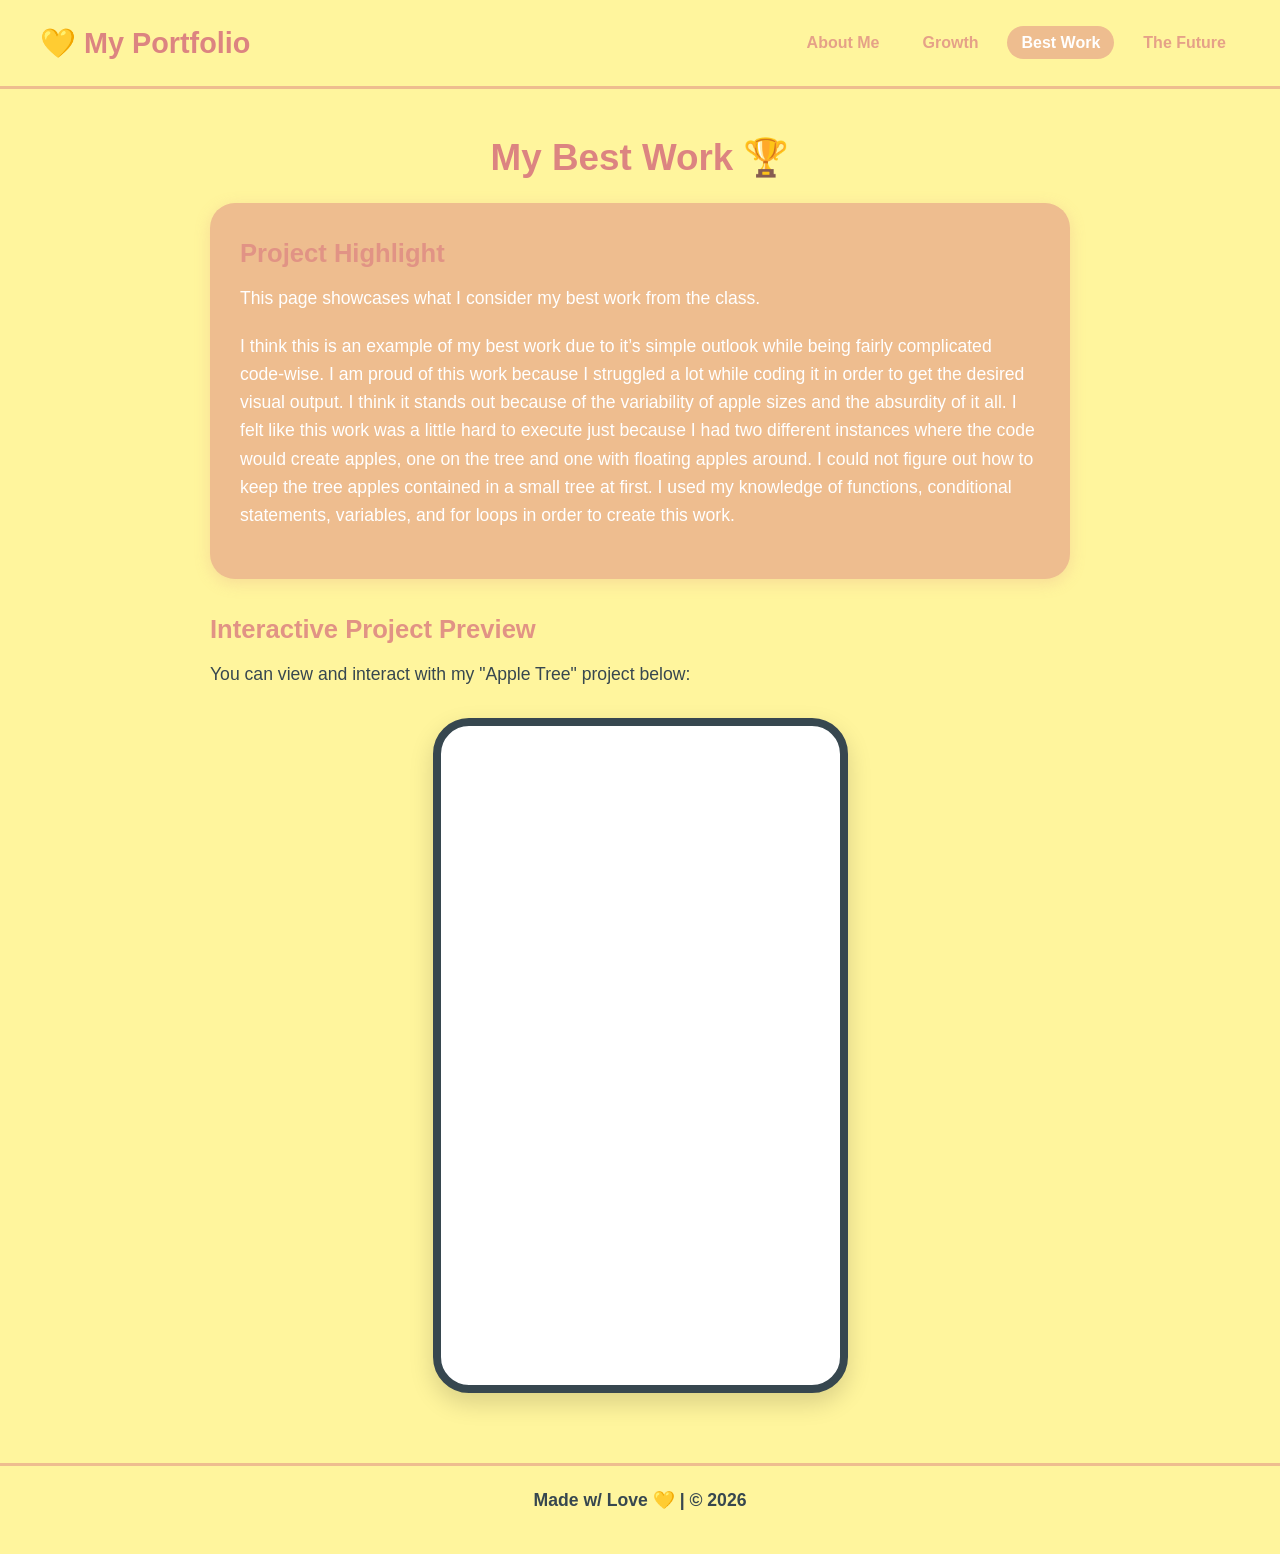
<file: bestWork.html>
<!DOCTYPE html>
<html lang="en">
<head>
  <meta charset="UTF-8">
  <meta name="viewport" content="width=device-width, initial-scale=1.0">
  <title>Portfolio - Best Work</title>
  <link rel="stylesheet" href="style.css">
</head>
<body>

  <header>
    <nav>
      <a href="index.html" class="logo">💛 My Portfolio</a>
      <ul class="nav-links">
        <li><a href="index.html">About Me</a></li>
        <li><a href="growth.html">Growth</a></li>
        <li><a href="bestWork.html" class="active">Best Work</a></li>
        <li><a href="future.html">The Future</a></li>
      </ul>
    </nav>
  </header>

  <main>
    <h1>My Best Work 🏆</h1>

    <section class="content-card">
      <h2>Project Highlight</h2>
      <p>This page showcases what I consider my best work from the class.</p>
        <p>I think this is an example of my best work due to it’s simple outlook while being fairly complicated code-wise.
I am proud of this work because I struggled a lot while coding it in order to get the desired visual output. I think it stands out because of the variability of apple sizes and the absurdity of it all.
I felt like this work was a little hard to execute just because I had two different instances where the code would create apples, one on the tree and one with floating apples around. I could not figure out how to keep the tree apples contained in a small tree at first.
I used my knowledge of functions, conditional statements, variables, and for loops in order to create this work.</p>
    </section>

    <h2>Interactive Project Preview</h2>
    <p>You can view and interact with my "Apple Tree" project below:</p>

    <div class="iframe-container">
      <iframe
      src="https://studio.code.org/projects/applab/08f34631-93bc-40ce-a1df-033043d46372/embed"
      title="Best Work Project Sample"
      allow="autoplay; fullscreen"
      sandbox="allow-scripts allow-same-origin allow-forms allow-popups">
    </iframe>
    </div>
  </main>

  <footer>
    <p>Made w/ Love 💛 | © 2026</p>
  </footer>

</body>
</html>
</file>
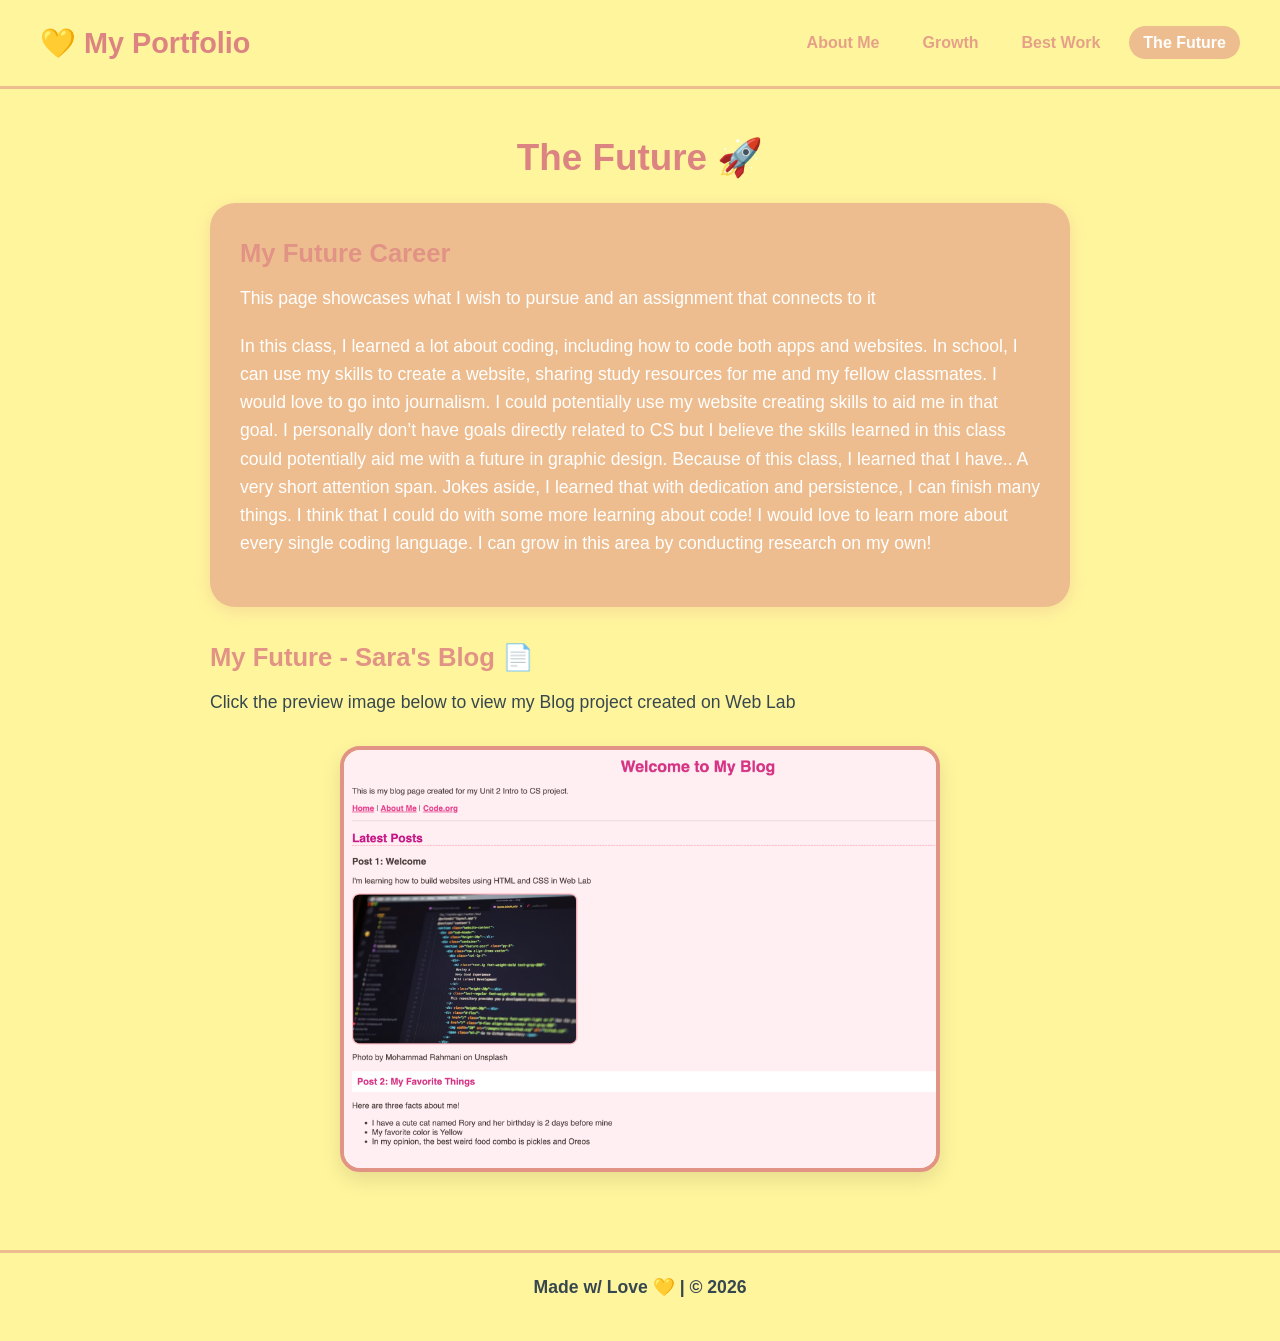
<file: future.html>
<!DOCTYPE html>
<html lang="en">
<head>
  <meta charset="UTF-8">
  <meta name="viewport" content="width=device-width, initial-scale=1.0">
  <title>Portfolio - The Future</title>
  <link rel="stylesheet" href="style.css">
</head>
<body>

  <header>
    <nav>
      <a href="index.html" class="logo">💛 My Portfolio</a>
      <ul class="nav-links">
        <li><a href="index.html">About Me</a></li>
        <li><a href="growth.html">Growth</a></li>
        <li><a href="bestWork.html">Best Work</a></li>
        <li><a href="future.html" class="active">The Future</a></li>
      </ul>
    </nav>
  </header>

  <main>
    <h1>The Future 🚀</h1>

    <section class="content-card">
      <h2>My Future Career</h2>
    <p>This page showcases what I wish to pursue and an assignment that connects to it </p>
     <p>In this class, I learned a lot about coding, including how to code both apps and websites.
       In school, I can use my skills to create a website, sharing study resources for me and my fellow classmates.
        I would love to go into journalism. I could potentially use my website creating skills to aid me in that goal.
I personally don’t have goals directly related to CS but I believe the skills learned in this class could potentially aid me with a future in graphic design.
Because of this class, I learned that I have.. A very short attention span. Jokes aside, I learned that with dedication and persistence, I can finish many things.
I think that I could do with some more learning about code! I would love to learn more about every single coding language. I can grow in this area by conducting research on my own!
</p>
    </section>

    <h2>My Future - Sara's Blog 📄</h2>
    <p>Click the preview image below to view my Blog project created on Web Lab</p>

    <div class="project-preview-container">
      <a href="https://studio.code.org/projects/weblab2/808c9dc8-3116-45f1-9db4-b9ea8e61fd35" target="_blank">
        <img src="weblab-preview.png" alt="Screenshot of Web Lab Project" class= "preview-img">
      </a>
    </div>
  </main>

  <footer>
    <p>Made w/ Love 💛 | © 2026</p>
  </footer>

</body>
</html>
</file>
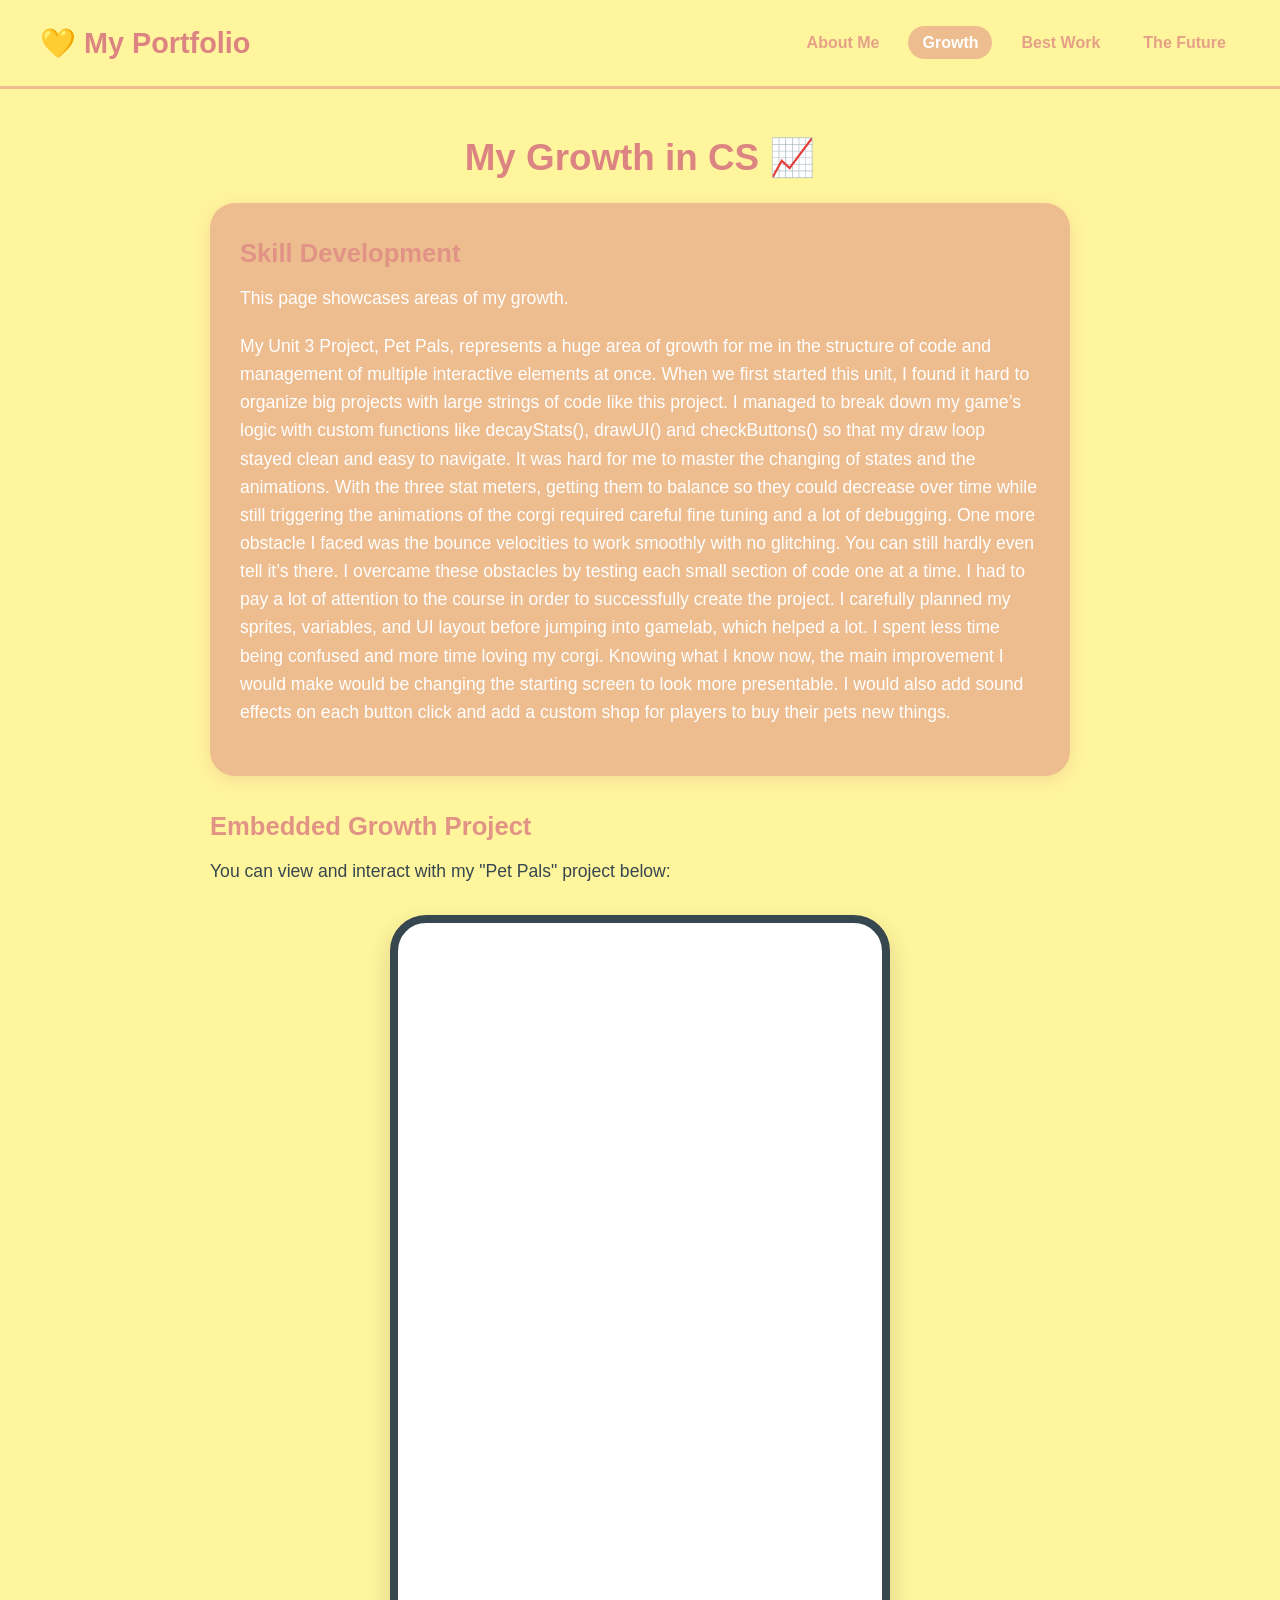
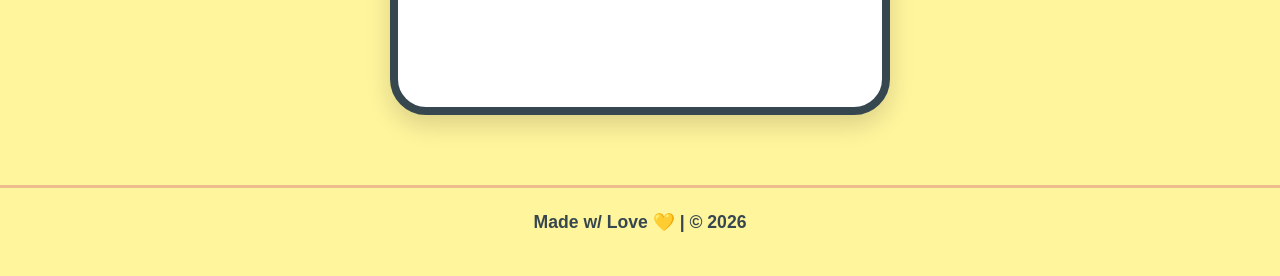
<file: growth.html>
<!DOCTYPE html>
<html lang="en">
<head>
  <meta charset="UTF-8">
  <meta name="viewport" content="width=device-width, initial-scale=1.0">
  <title>Portfolio - Growth</title>
  <link rel="stylesheet" href="style.css">
</head>
<body>

  <header>
    <nav>
      <a href="index.html" class="logo">💛 My Portfolio</a>
      <ul class="nav-links">
        <li><a href="index.html">About Me</a></li>
        <li><a href="growth.html" class="active">Growth</a></li>
        <li><a href="bestWork.html">Best Work</a></li>
        <li><a href="future.html">The Future</a></li>
      </ul>
    </nav>
  </header>

  <main>
    <h1>My Growth in CS 📈</h1>

    <section class="content-card">
      <h2>Skill Development</h2>
      <p>This page showcases areas of my growth. </p>
      <p>My Unit 3 Project, Pet Pals, represents a huge area of growth for me in the structure of code and management of multiple interactive elements at once. When we first started this unit, I found it hard to organize big projects with large strings of code like this project. I managed to break down my game’s logic with custom functions like decayStats(), drawUI() and checkButtons() so that my draw loop stayed clean and easy to navigate.
It was hard for me to master the changing of states and the animations. With the three stat meters, getting them to balance so they could decrease over time while still triggering the animations of the corgi required careful fine tuning and a lot of debugging.
One more obstacle I faced was the bounce velocities to work smoothly with no glitching. You can still hardly even tell it’s there. I overcame these obstacles by testing each small section of code one at a time.
I had to pay a lot of attention to the course in order to successfully create the project. I carefully planned my sprites, variables, and UI layout before jumping into gamelab, which helped a lot. I spent less time being confused and more time loving my corgi.
Knowing what I know now, the main improvement I would make would be changing the starting screen to look more presentable. I would also add sound effects on each button click and add a custom shop for players to buy their pets new things.
</p>
    </section>

    <h2>Embedded Growth Project</h2>
    <p>You can view and interact with my "Pet Pals" project below:</p>

    <div class="iframe-container-growth">
      <iframe src="https://studio.code.org/projects/gamelab/326f77ab-e6d0-42c2-a896-697f6100ae63/embed" title="Growth Project Sample"></iframe>
    </div>
  </main>

  <footer>
    <p>Made w/ Love 💛 | © 2026</p>
  </footer>

</body>
</html>
</file>
<file: style.css>
/* --- GLOBAL STYLES --- */
* {
  box-sizing: border-box;
  margin: 0;
  padding: 0;
}

body {
  font-family: 'Quicksand', 'Segoe UI', sans-serif;
  background-color: #FFF59D; /* Light Gold */
  color: #37474F;
  line-height: 1.6;
}

/* Header & Navigation Menu */
header {
  background-color: #FFF59D;
  padding: 20px 40px;
  border-bottom: 3px solid #EEBD8F;
}

nav {
  display: flex;
  justify-content: space-between;
  align-items: center;
}

.logo {
  font-size: 1.8rem;
  font-weight: bold;
  color: #DC8481;
  text-decoration: none;
}

.nav-links {
  display: flex;
  list-style: none;
  gap: 15px;
}

.nav-links a {
  text-decoration: none;
  color: #E5A188;
  font-weight: 600;
  padding: 8px 14px;
  border-radius: 20px;
  transition: all 0.3s ease;
}

.nav-links a:hover,
.nav-links a.active {
  background-color: #EEBD8F;
  color: #FFFFFF;
}

/* Page Container */
main {
  max-width: 900px;
  margin: 0 auto;
  padding: 40px 20px;
}

/* Headings & Text */
h1 {
  font-size: 2.3rem;
  color: #DC8481;
  margin-bottom: 15px;
  text-align: center;
}

h2 {
  font-size: 1.6rem;
  color: #E19385;
  margin-bottom: 10px;
}

p {
  font-size: 1.1rem;
  margin-bottom: 20px;
  color: #37474F;
}

/* Content Cards */
.content-card {
  background-color: #EEBD8F;
  border-radius: 25px;
  padding: 30px;
  color: #FFFFFF;
  margin-bottom: 30px;
  box-shadow: 0 4px 15px rgba(229, 161, 136, 0.3);
}

.content-card p {
  color: #FFFFFF;
}

/* Profile Box */
.profile-box {
  display: flex;
  align-items: center;
  gap: 25px;
  background-color: #E5A188;
  padding: 25px;
  border-radius: 20px;
  margin-bottom: 30px;
  color: #FFFFFF;
}

.profile-pic {
  width: 140px;
  height: 140px;
  border-radius: 50%;
  border: 4px solid #FFF59D;
  object-fit: cover;
}

/* --- CAROUSEL STYLES --- */
.carousel-wrapper {
  margin: 30px 0;
}

.carousel {
  display: flex;
  overflow-x: auto;
  scroll-snap-type: x mandatory;
  gap: 20px;
  padding: 15px 5px;
  scroll-behavior: smooth;
}

.carousel::-webkit-scrollbar {
  height: 8px;
}

.carousel::-webkit-scrollbar-thumb {
  background-color: #EEBD8F;
  border-radius: 10px;
}

.carousel-card {
  flex: 0 0 75%;
  scroll-snap-align: center;
  background-color: #EEBD8F;
  border-radius: 20px;
  padding: 25px;
  color: #FFFFFF;
  text-align: center;
  box-shadow: 0 4px 12px rgba(229, 161, 136, 0.3);
}

.carousel-card h3 {
  font-size: 1.5rem;
  margin-bottom: 10px;
}

.carousel-btn {
  display: inline-block;
  margin-top: 15px;
  background-color: #E19385;
  color: #FFFFFF;
  padding: 8px 18px;
  border-radius: 15px;
  text-decoration: none;
  font-weight: bold;
}

.carousel-btn:hover {
  background-color: #DC8481;
}

.carousel-dots {
  display: flex;
  justify-content: center;
  gap: 8px;
  margin-top: 12px;
}

.dot {
  width: 10px;
  height: 10px;
  background-color: #EEBD8F;
  border-radius: 50%;
  opacity: 0.5;
}

.dot.active {
  opacity: 1;
  background-color: #DC8481;
}

/* --- PHONE-SIZED IFRAME CONTAINER --- */
.iframe-container-growth {
  position: relative;
  width: 500px;
  height: 800px;
  margin: 30px auto;       /* Centers the phone frame on the page */
  border-radius: 36px;     /* Rounded phone corners */
  border: 8px solid #37474F; /* Dark phone border/bezel */
  background-color: #FFFFFF;
  box-shadow: 0 10px 25px rgba(0, 0, 0, 0.15); /* Soft drop shadow */
  overflow: hidden;
}

.iframe-container-growth iframe {
  width: 100%;
  height: 100%;
  border: none;
  display: block;
}
.iframe-container {
  position: relative;
  width: 415px;
  height: 675px;
  margin: 30px auto;       /* Centers the phone frame on the page */
  border-radius: 36px;     /* Rounded phone corners */
  border: 8px solid #37474F; /* Dark phone border/bezel */
  background-color: #FFFFFF;
  box-shadow: 0 10px 25px rgba(0, 0, 0, 0.15); /* Soft drop shadow */
  overflow: hidden;
}

.iframe-container iframe {
  width: 100%;
  height: 100%;
  border: none;
}


/* --- CLICKABLE SCREENSHOT PREVIEW --- */
.project-preview-container {
  text-align: center;
  margin: 30px 0;
}

.preview-img {
  width: 100%;
  max-width: 600px;
  border-radius: 20px;
  border: 4px solid #E19385;
  box-shadow: 0 8px 20px rgba(0, 0, 0, 0.1);
  transition: transform 0.3s ease, box-shadow 0.3s ease;
  cursor: pointer;
}

/* Hover effect so users know it's clickable! */
.preview-img:hover {
  transform: scale(1.02);
  box-shadow: 0 12px 25px rgba(225, 147, 133, 0.4);
}

/* Links Box */
.links-box {
  background-color: #E19385;
  padding: 20px;
  border-radius: 20px;
  text-align: center;
  color: white;
}

.links-box ul {
  list-style: none;
  display: flex;
  justify-content: center;
  gap: 20px;
  margin-top: 10px;
}

.links-box a {
  color: #FFF59D;
  font-weight: bold;
  text-decoration: none;
}

.links-box a:hover {
  text-decoration: underline;
}

/* Footer */
footer {
  background-color: #FFF59D;
  text-align: center;
  padding: 20px;
  border-top: 3px solid #EEBD8F;
  color: #DC8481;
  font-weight: 600;
}
</file>
